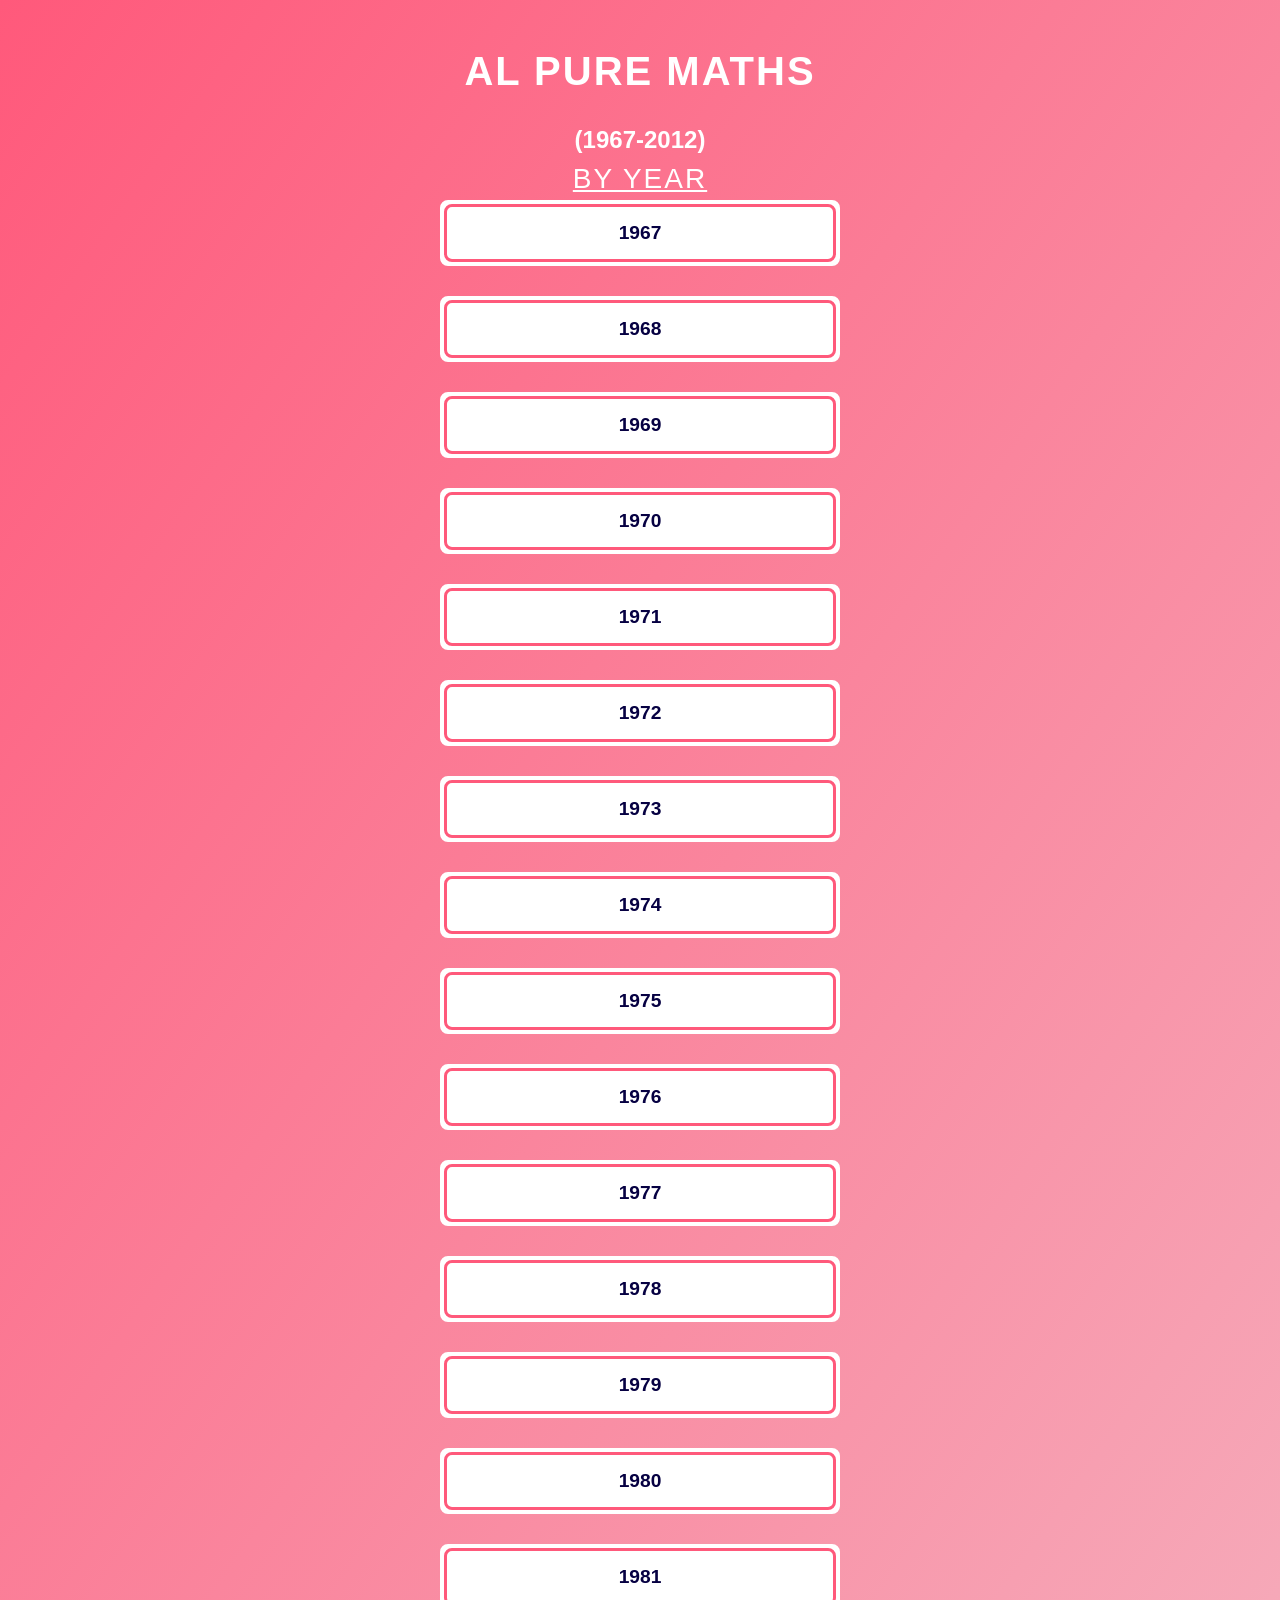
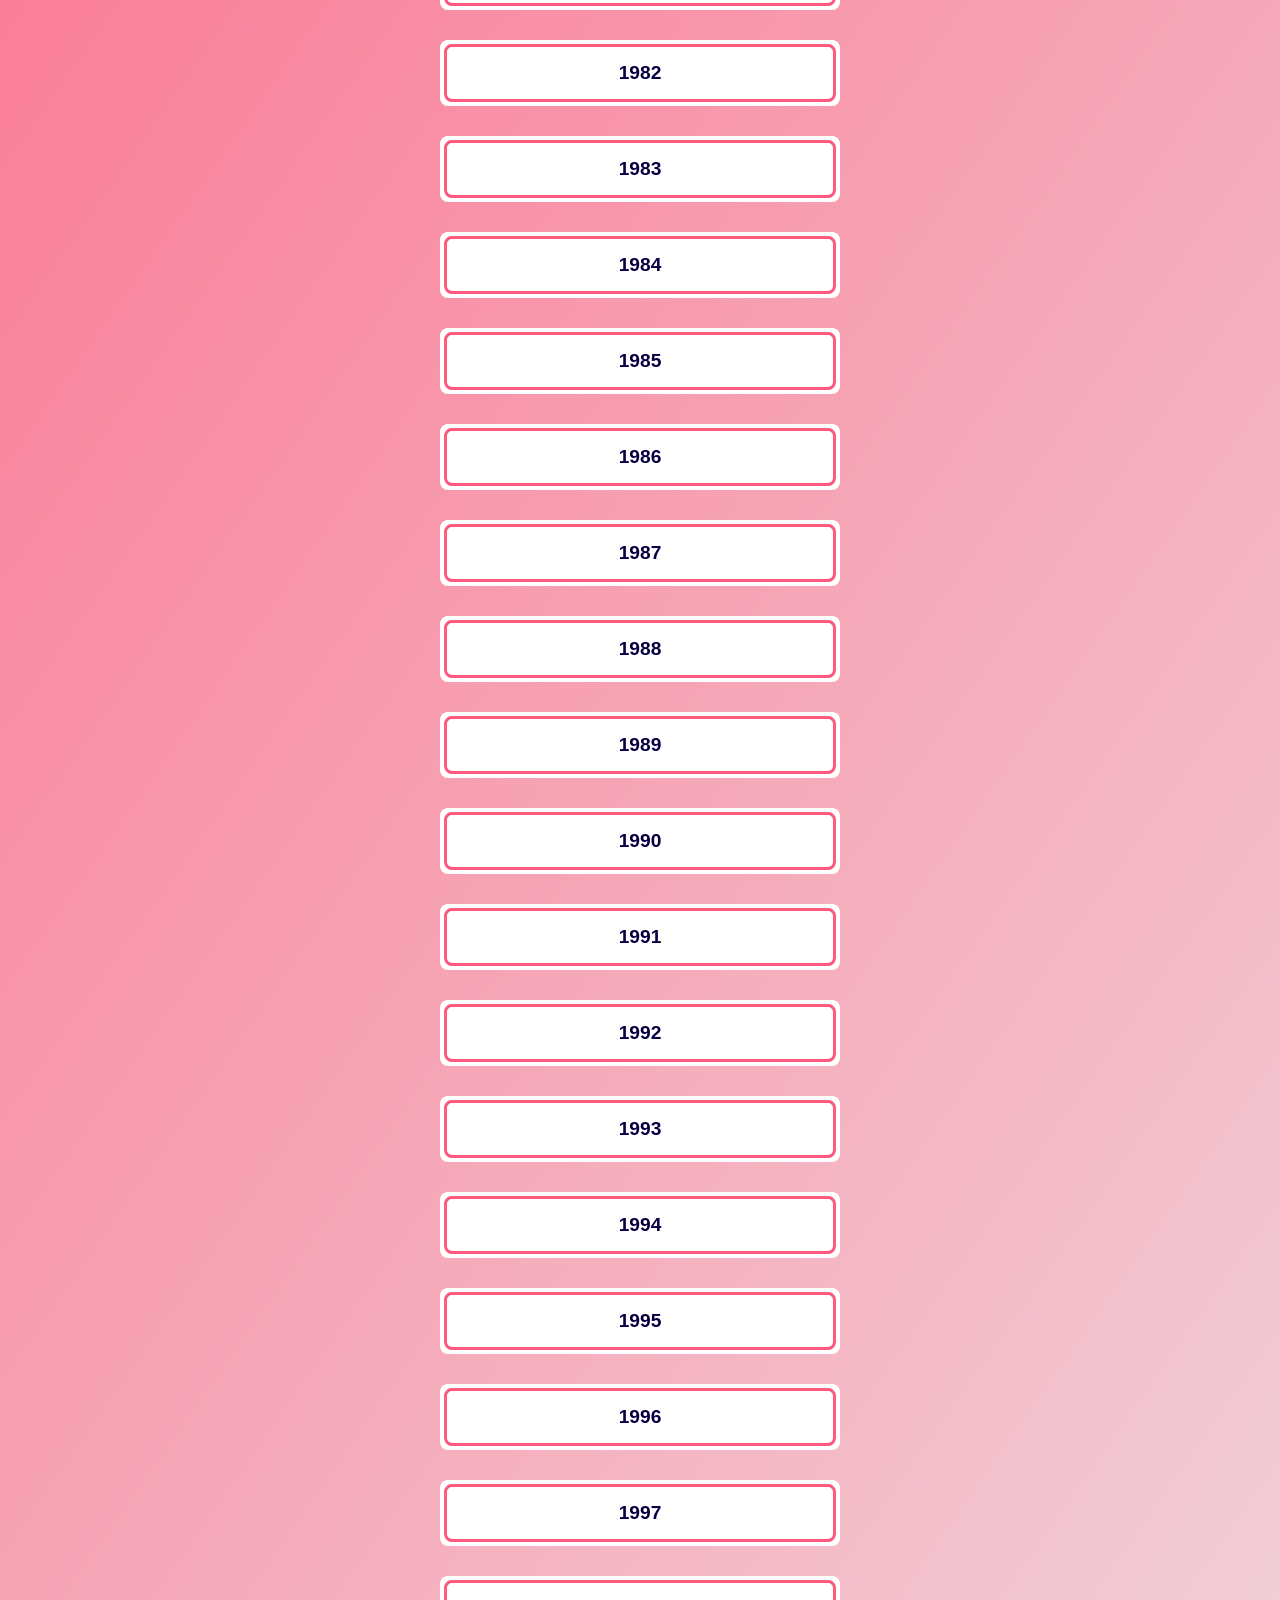
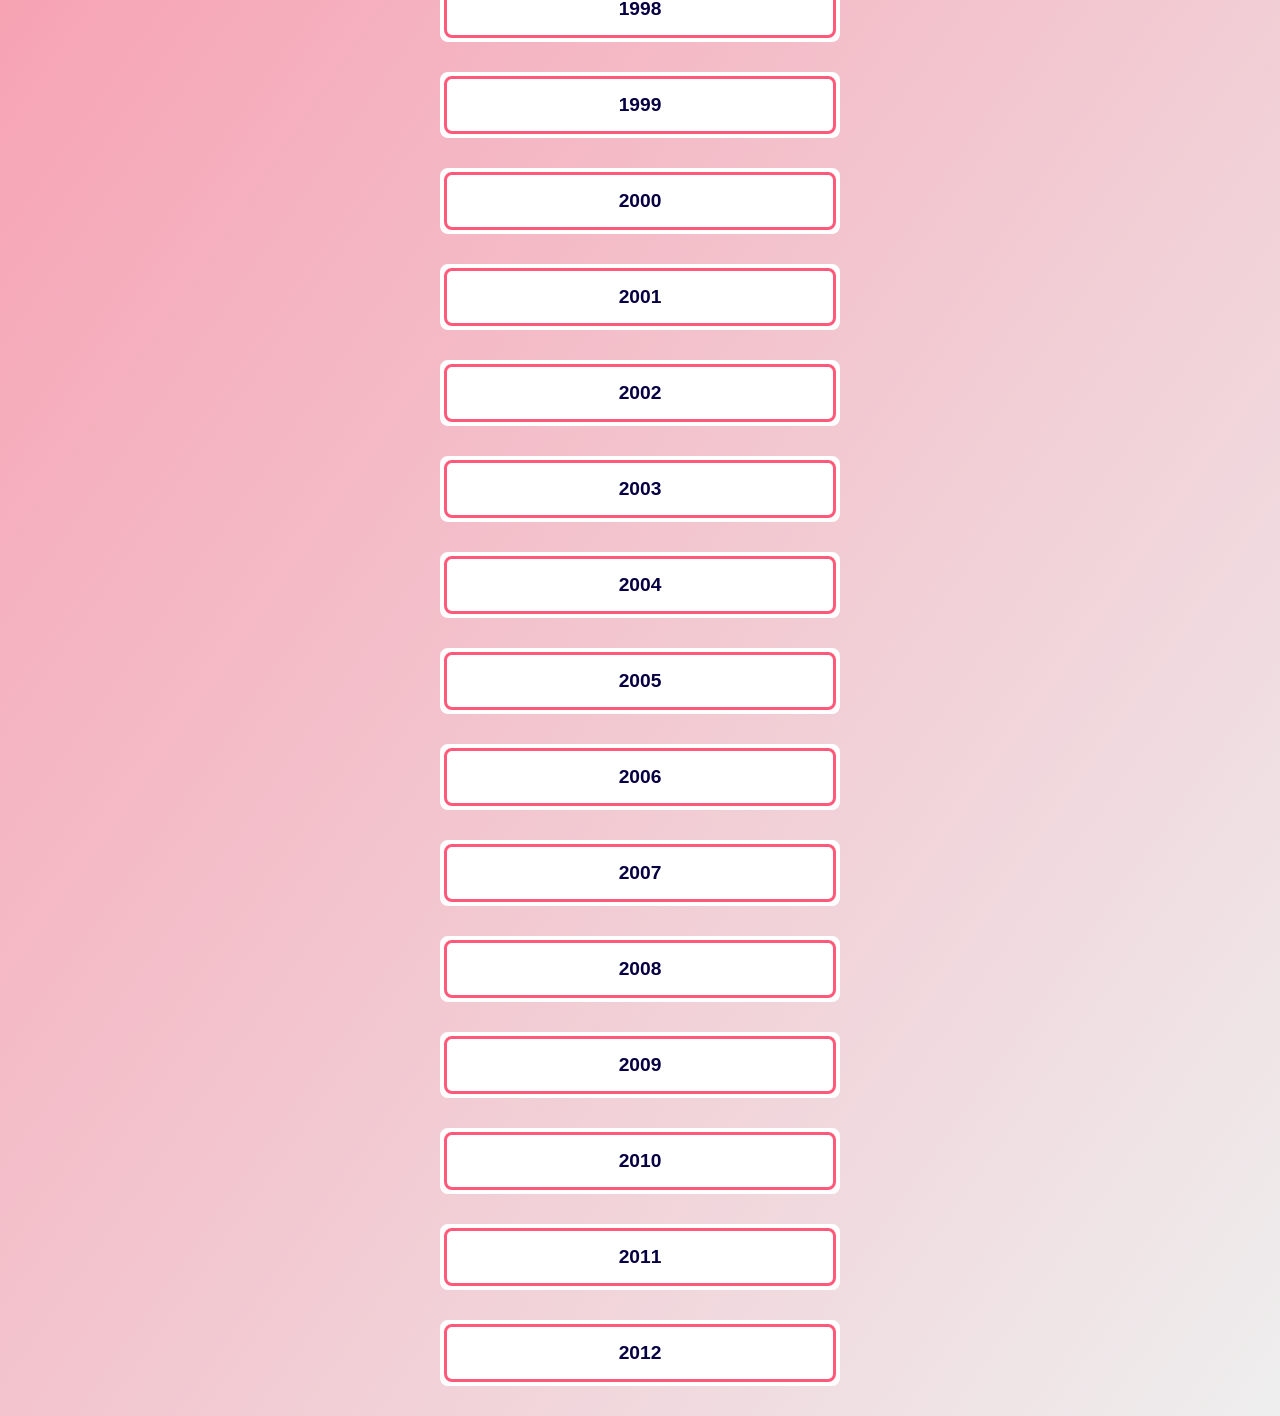
<file: Past paper/AL.html>
<!DOCTYPE html>
<html lang="en">
<head>
    <meta charset="UTF-8">
    <meta http-equiv="X-UA-Compatible" content="IE=edge">
    <meta name="viewport" content="width=device-width, initial-scale=1.0">
    <meta name="robots" content="noindex">
    <meta name="googlebot" content="noindex">
    <link rel="stylesheet" href="../css/style.css">
    <title>AL Pure Maths(1967-2012)</title>
</head>
<body>
    <br>
    <div class="pp">
        <h1>AL Pure Maths</h1>
        <h2>(1967-2012)</h2>
    </div>

    <h3>By year</h3>
    <a class="gallery" href="https://www.dropbox.com/sh/c4t46rgw91yiidz/AABgK5_A-0jjO5BuQwnj4swUa?dl=1" target="_blank">1967</a>
    <a class="gallery" href="https://www.dropbox.com/sh/vixzra0wogyoklh/AAB9hJJ7_vClK5RI5WBA4MFya?dl=1" target="_blank">1968</a>
    <a class="gallery" href="https://www.dropbox.com/sh/ho88s4jcshl5fiu/AAAtJE6hLQmOWZgHTHJCnCX8a?dl=1" target="_blank">1969</a>
    <a class="gallery" href="https://www.dropbox.com/sh/nxsy01rrn4vc66i/AAD3HnY6HSR1MkHPbH7LnQSHa?dl=1" target="_blank">1970</a>
    <a class="gallery" href="https://www.dropbox.com/sh/znlyxs23q09i79j/AAD7ZaSxJSd8pp1EwexD3oMaa?dl=1" target="_blank">1971</a>
    <a class="gallery" href="https://www.dropbox.com/sh/qe2cyufqd4lljn2/AADqbj0E_Ppf4qDOIYY9lGoYa?dl=1" target="_blank">1972</a>
    <a class="gallery" href="https://www.dropbox.com/sh/ka05mze80q9ct15/AACHLBgzd2AcrrBdR4rQlfFGa?dl=1" target="_blank">1973</a>
    <a class="gallery" href="https://www.dropbox.com/sh/jo2lx20umgodj6a/AAD4Ur60KeUpe_4cyuFyPjWFa?dl=1" target="_blank">1974</a>
    <a class="gallery" href="https://www.dropbox.com/sh/66dugvo6jztuvq2/AADV2SnJiFaBuogWpxI9Qopxa?dl=1" target="_blank">1975</a>
    <a class="gallery" href="https://www.dropbox.com/sh/ima0bug4f4q428o/AADrf8mOEF4-uikzE_lE3EN9a?dl=1" target="_blank">1976</a>
    <a class="gallery" href="https://www.dropbox.com/sh/le2ak2oc2r9o0wl/AAA41V05TfcFNQcqrfKyOnaVa?dl=1" target="_blank">1977</a>
    <a class="gallery" href="https://www.dropbox.com/sh/k0ku7yxgf8d4505/AACf-A5WAif_qHQtPt1Z51MNa?dl=1" target="_blank">1978</a>
    <a class="gallery" href="https://www.dropbox.com/sh/2usz5tts0uwsrmt/AAAssJYIocNnhSv-qnxyZHmua?dl=1" target="_blank">1979</a>
    <a class="gallery" href="https://www.dropbox.com/sh/d5zs2q6xefb80p2/AAANgv1rdxgJ81YUv5M79L4Ba?dl=1" target="_blank">1980</a>
    <a class="gallery" href="https://www.dropbox.com/sh/hlcxtky60lujvmm/AACJqMvab4vgRTZNIwuWq49xa?dl=1" target="_blank">1981</a>
    <a class="gallery" href="https://www.dropbox.com/sh/u14ap8o1fkqhjj0/AAAnvzF8EWYD7f4ufe-n-kCSa?dl=1" target="_blank">1982</a>
    <a class="gallery" href="https://www.dropbox.com/sh/aozhqql59xnrudl/AAC7T6VygacQFSucdT4Mo5ZZa?dl=1" target="_blank">1983</a>
    <a class="gallery" href="https://www.dropbox.com/sh/21dvsjqfq0au3cq/AAC0PP-2-G5CWDK23Vj9z0QBa?dl=1" target="_blank">1984</a>
    <a class="gallery" href="https://www.dropbox.com/sh/2tnvejpph00fnl4/AACpWL0xiqRAusf6EAFHUukta?dl=1" target="_blank">1985</a>
    <a class="gallery" href="https://www.dropbox.com/sh/zh9bw7yfz1fl7pw/AACFXYAF94Ittg5QAsObuZ8pa?dl=1" target="_blank">1986</a>
    <a class="gallery" href="https://www.dropbox.com/sh/ngedoq0owj3idub/AADgdkibHeh2cZlBo_82Y6_aa?dl=1" target="_blank">1987</a>
    <a class="gallery" href="https://www.dropbox.com/sh/iy28lescw3o3cab/AAASVVaTyKizAop28QVfTRQia?dl=1" target="_blank">1988</a>
    <a class="gallery" href="https://www.dropbox.com/sh/18f7l1rsxueuas0/AADgxsfFiymbLr49i8SBv-2ta?dl=1" target="_blank">1989</a>
    <a class="gallery" href="https://www.dropbox.com/sh/ah820rb2ymsbsd9/AACgK8NP_Ad0zz0GOl5Jmj7Fa?dl=1" target="_blank">1990</a>
    <a class="gallery" href="https://www.dropbox.com/sh/gxzdx3n9nv5cul7/AACwzjFRwsHko2k0_hVIbVTka?dl=1" target="_blank">1991</a>
    <a class="gallery" href="https://www.dropbox.com/sh/zuoqimye7ojhzmw/AAAQ3Yt7P8oZTnRxyxPH2Fzza?dl=1" target="_blank">1992</a>
    <a class="gallery" href="https://www.dropbox.com/sh/27jhfwfpngrv130/AAD-5vyV2Xa0-7rPAnAkz6u3a?dl=1" target="_blank">1993</a>
    <a class="gallery" href="https://www.dropbox.com/sh/1lijjrjre89k49u/AAD6lqLHaiDoVYeK_FglA5eRa?dl=1" target="_blank">1994</a>
    <a class="gallery" href="https://www.dropbox.com/sh/lsthzaj68elksxh/AAB-zOxdLdjeyCIC4CEk-ciTa?dl=1" target="_blank">1995</a>
    <a class="gallery" href="https://www.dropbox.com/sh/rx78uqvrktwweb1/AAAKqTMYxBagH7vDS-h9OCi7a?dl=1" target="_blank">1996</a>
    <a class="gallery" href="https://www.dropbox.com/sh/lo8l8zy25qj934c/AACi7DCYJ462APG2Wl3joFOIa?dl=1" target="_blank">1997</a>
    <a class="gallery" href="https://www.dropbox.com/sh/a80fb44a91nakic/AAArdGSvGtQmzm6h82glHCnwa?dl=1" target="_blank">1998</a>
    <a class="gallery" href="https://www.dropbox.com/sh/6jhi6vpbvja1kxi/AABLqjM901N2SyG1-Z04qsyda?dl=1" target="_blank">1999</a>
    <a class="gallery" href="https://www.dropbox.com/sh/siv8nditvi26tke/AADnxynR0agD9XPflQtYbanXa?dl=1" target="_blank">2000</a>
    <a class="gallery" href="https://www.dropbox.com/sh/l68izp11j5kjan5/AAB9REDcBfIag1RQZRcQh4Foa?dl=1" target="_blank">2001</a>
    <a class="gallery" href="https://www.dropbox.com/sh/our1xdptus3a2vr/AADOwDXrq4f2wgIeYkJfaZjza?dl=1" target="_blank">2002</a>
    <a class="gallery" href="https://www.dropbox.com/sh/wfa989m2vlcdmy0/AAD17m6DoHMLUy_Wv87CyRYya?dl=1" target="_blank">2003</a>
    <a class="gallery" href="https://www.dropbox.com/sh/noyof2txojrlxxv/AAAWiHfsGCYpEY3vq1CV-x0da?dl=1" target="_blank">2004</a>
    <a class="gallery" href="https://www.dropbox.com/sh/kegg0gd7rzalofk/AACYi1mmrg9H3sSi4kjNbKKSa?dl=1" target="_blank">2005</a>
    <a class="gallery" href="https://www.dropbox.com/sh/mkxm1wdlulrqhu6/AABzr1aWm8wXVQPK0RKz6FRCa?dl=1" target="_blank">2006</a>
    <a class="gallery" href="https://www.dropbox.com/sh/9qhe8mkhbk8ciy6/AAAQGXHPmfxgvDv-lHvrQliDa?dl=1" target="_blank">2007</a>
    <a class="gallery" href="https://www.dropbox.com/sh/6i4eujpp3v2b5jf/AABSICumeIOCjtPQLVUuIZ7na?dl=1" target="_blank">2008</a>
    <a class="gallery" href="https://www.dropbox.com/sh/4s8kleh5bmnuoj3/AACK4YnwsjTsOCi5PYFqp9g7a?dl=1" target="_blank">2009</a>
    <a class="gallery" href="https://www.dropbox.com/sh/n7oj4o9ev4jytfw/AADkfn4lI3tWbHMaQ0UAiBMBa?dl=1" target="_blank">2010</a>
    <a class="gallery" href="https://www.dropbox.com/sh/4aunfr2c0dptn7g/AAD3-LniCjLCoGHedxTdumY-a?dl=1" target="_blank">2011</a>
    <a class="gallery" href="https://www.dropbox.com/sh/b3ndvji8xi1q0fq/AABXWdcDFnby6nM0ttXftOnra?dl=1" target="_blank">2012</a>
  
</body>
</html>
</file>
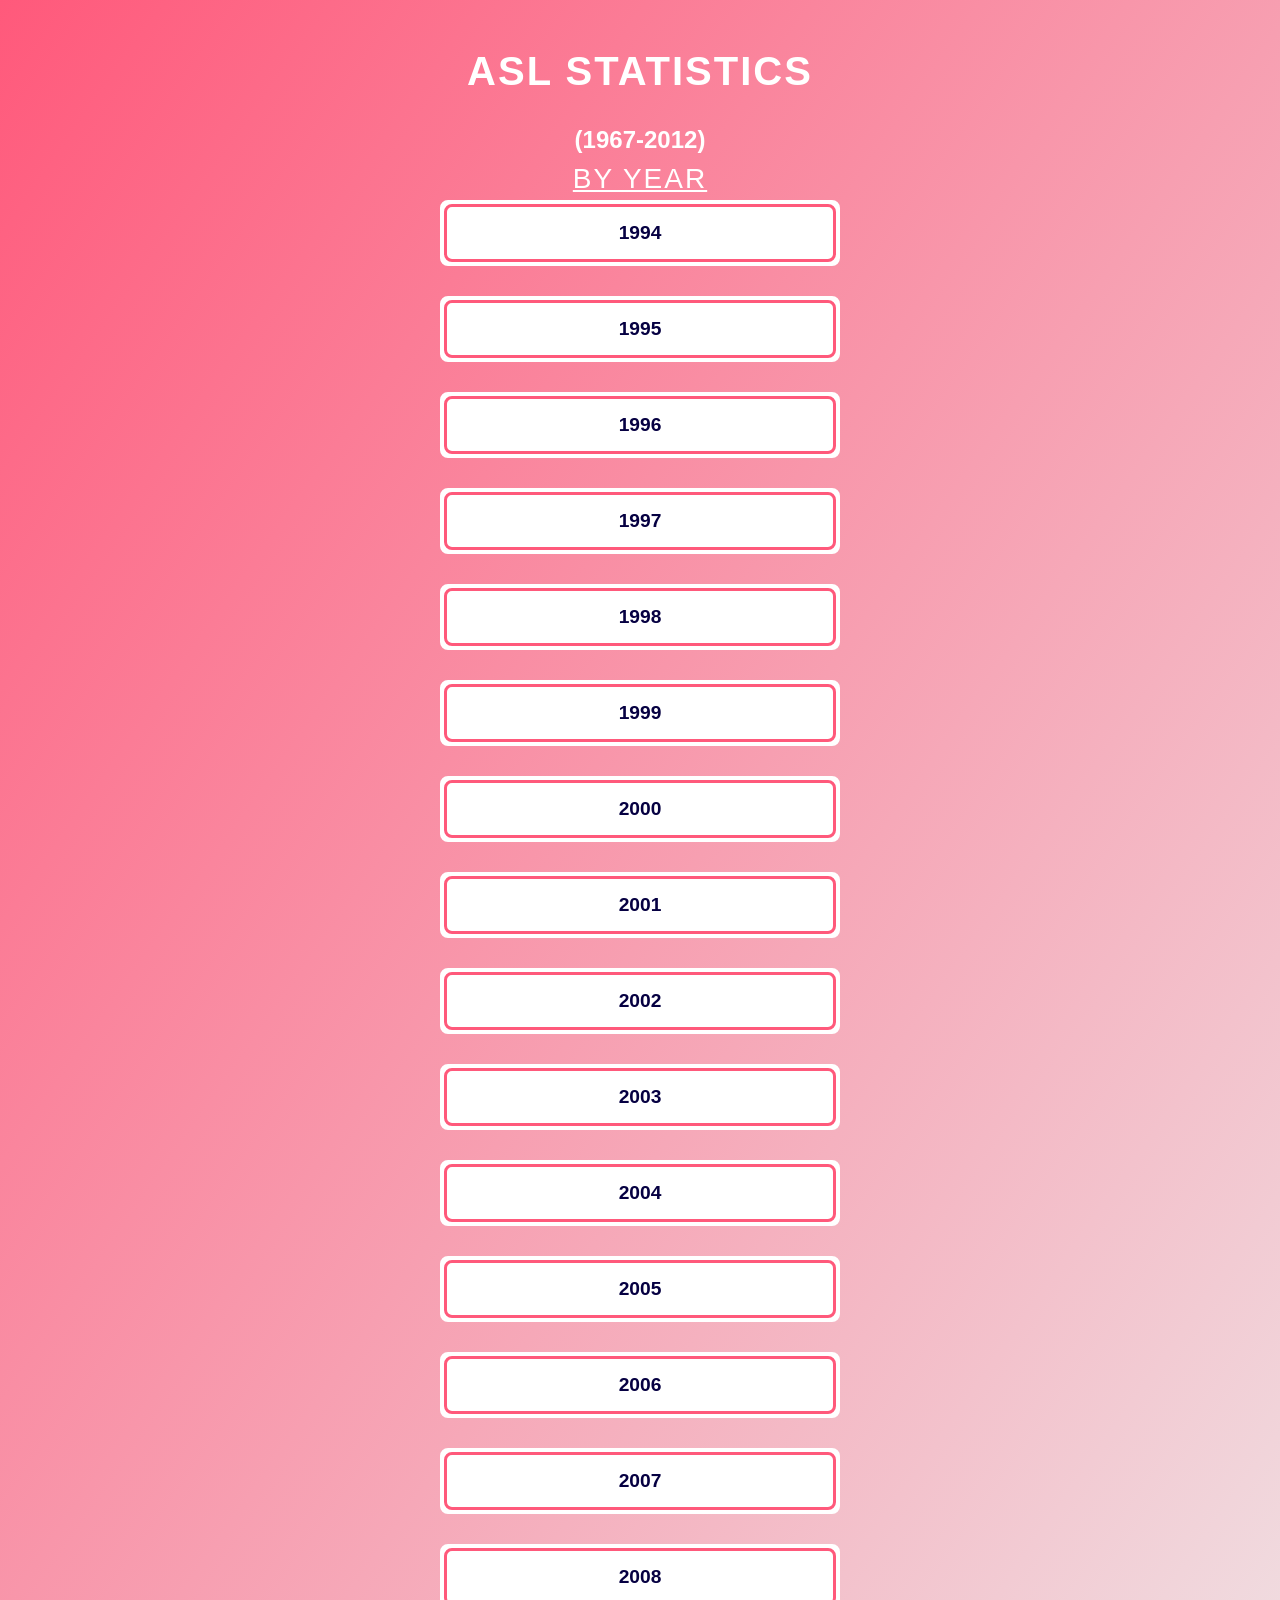
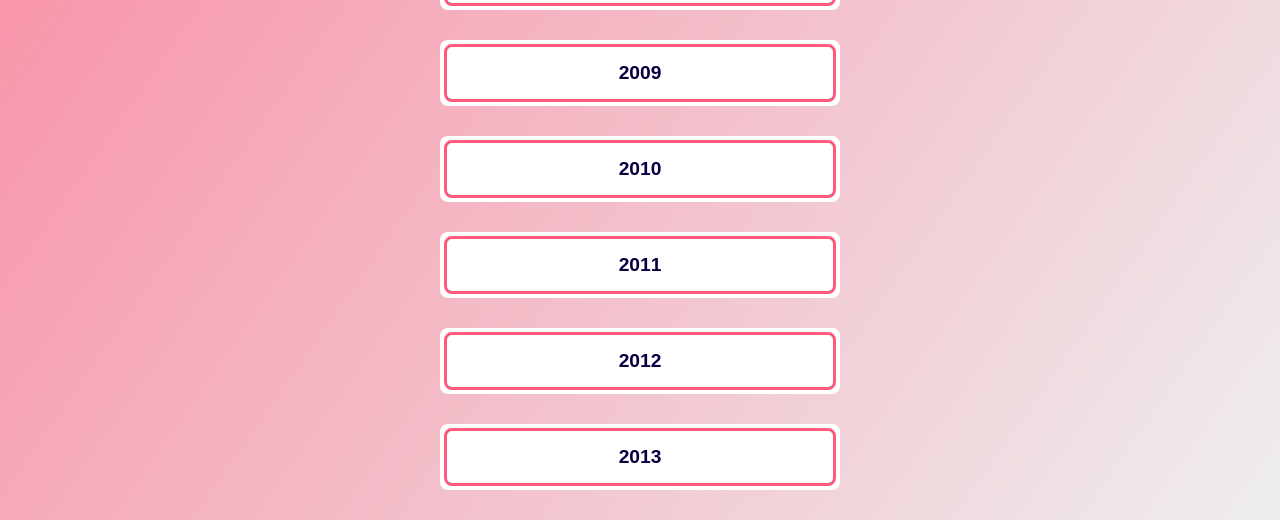
<file: Past paper/ASL.html>
<!DOCTYPE html>
<html lang="en">
<head>
    <meta charset="UTF-8">
    <meta http-equiv="X-UA-Compatible" content="IE=edge">
    <meta name="viewport" content="width=device-width, initial-scale=1.0">
    <meta name="robots" content="noindex">
    <meta name="googlebot" content="noindex">
    <link rel="stylesheet" href="../css/style.css">
    <title>ASL Statistics(1967-2012)</title>
</head>
<body>
    <br>
    <div class="pp">
        <h1>ASL Statistics</h1>
        <h2>(1967-2012)</h2>
    </div>

    <h3>By year</h3>
    <a class="gallery" href="" target="_blank">1994</a>
    <a class="gallery" href="" target="_blank">1995</a>
    <a class="gallery" href="" target="_blank">1996</a>
    <a class="gallery" href="" target="_blank">1997</a>
    <a class="gallery" href="" target="_blank">1998</a>
    <a class="gallery" href="" target="_blank">1999</a>
    <a class="gallery" href="" target="_blank">2000</a>
    <a class="gallery" href="" target="_blank">2001</a>
    <a class="gallery" href="" target="_blank">2002</a>
    <a class="gallery" href="" target="_blank">2003</a>
    <a class="gallery" href="" target="_blank">2004</a>
    <a class="gallery" href="" target="_blank">2005</a>
    <a class="gallery" href="" target="_blank">2006</a>
    <a class="gallery" href="" target="_blank">2007</a>
    <a class="gallery" href="" target="_blank">2008</a>
    <a class="gallery" href="" target="_blank">2009</a>
    <a class="gallery" href="" target="_blank">2010</a>
    <a class="gallery" href="" target="_blank">2011</a>
    <a class="gallery" href="" target="_blank">2012</a>
    <a class="gallery" href="" target="_blank">2013</a>

    
</body>
</html>
</file>
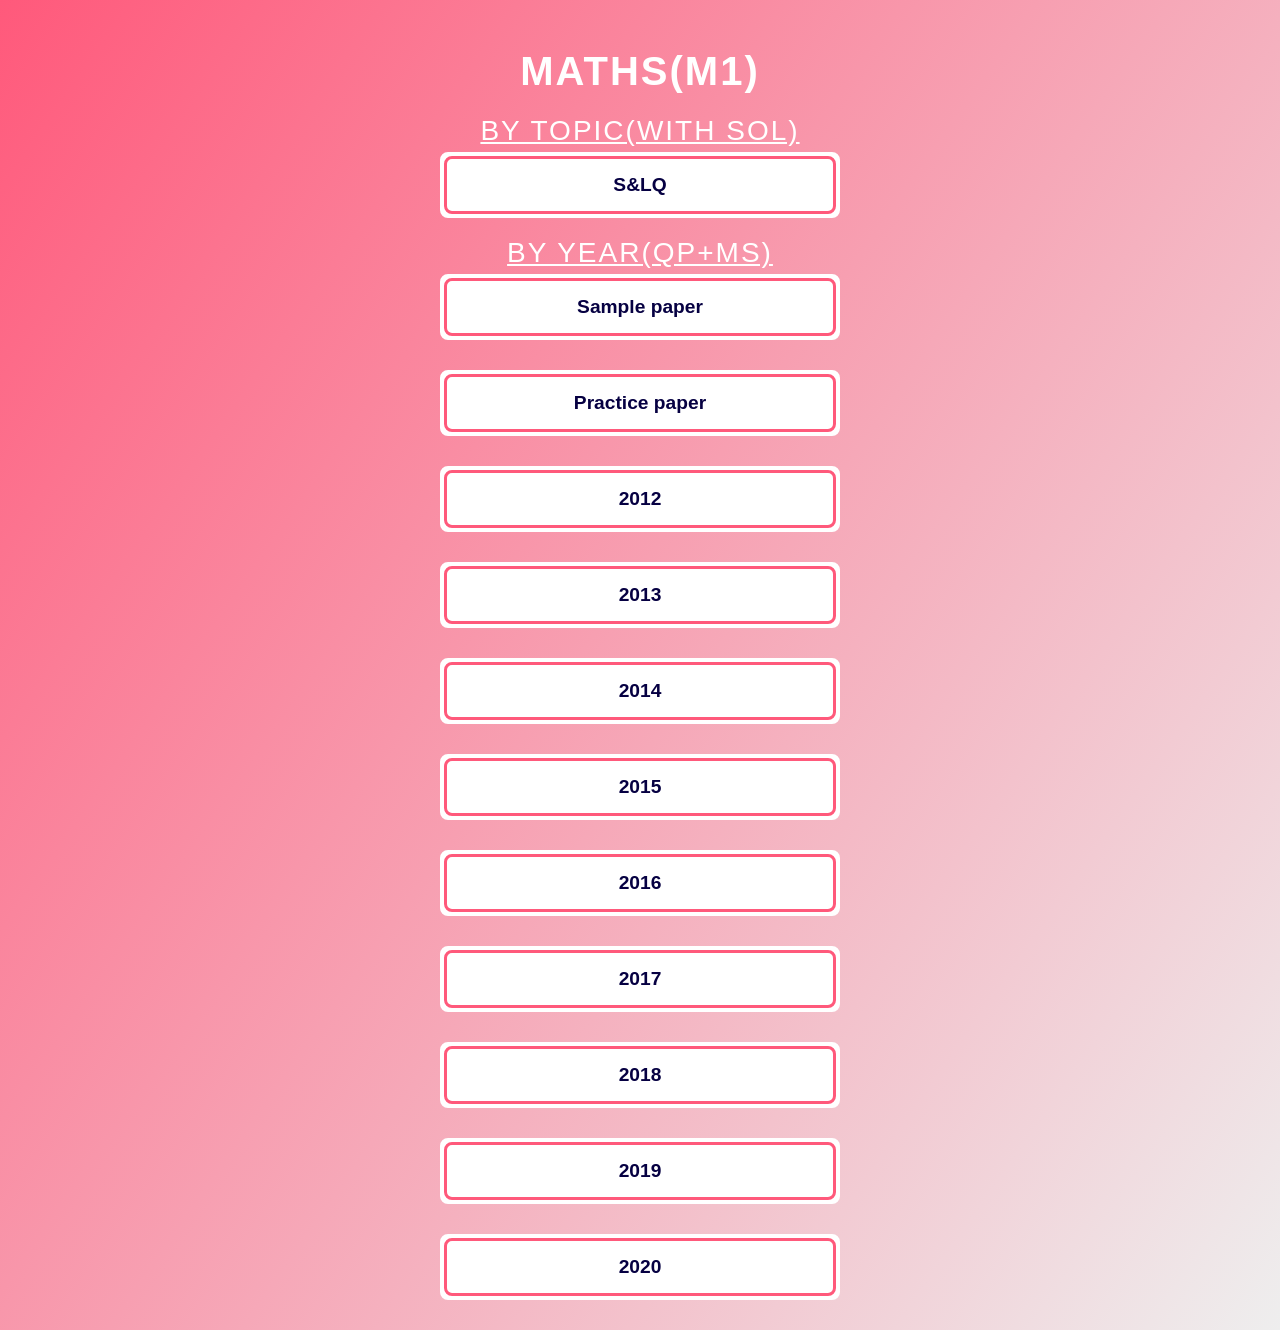
<file: Past paper/M1.html>
<!DOCTYPE html>
<html lang="en">
<head>
    <meta charset="UTF-8">
    <meta http-equiv="X-UA-Compatible" content="IE=edge">
    <meta name="viewport" content="width=device-width, initial-scale=1.0">
    <meta name="robots" content="noindex">
    <meta name="googlebot" content="noindex">
    <link rel="stylesheet" href="../css/style.css">
    <title>Maths(M1)</title>
</head>
<body>
    <br>
    <div class="pp">
        <h1>Maths(M1)</h1>
    </div>
    
    <h3>By topic(with Sol)</h3>
    <a class="gallery" href="" target="_blank">S&LQ</a>

    <h3>By year(QP+MS)</h3>
    <a class="gallery" href="https://www.dropbox.com/sh/tv76gw1wp0iunsu/AACDx7JhQcgG_SQwHuzvSOBLa?dl=1" target="_blank">Sample paper</a>
    <a class="gallery" href="https://www.dropbox.com/sh/1nbbwz9k89vym6w/AACfciqGOhcmzQolcz697IlDa?dl=1" target="_blank">Practice paper</a>
    <a class="gallery" href="https://www.dropbox.com/sh/lmrocw325d8pfxp/AACVP4FnjrUdxuq5ubdZl3Kda?dl=1" target="_blank">2012</a>
    <a class="gallery" href="https://www.dropbox.com/sh/n8vnl8xafii7fxr/AADHwToD8kkplhn9hZNlWp_9a?dl=1" target="_blank">2013</a>
    <a class="gallery" href="https://www.dropbox.com/sh/1z53muvpdofo52x/AAC0eFrJU-IH6I3opymkrZGWa?dl=1" target="_blank">2014</a>
    <a class="gallery" href="https://www.dropbox.com/sh/d77r19x9ub7d9wl/AAD2O-yp0uRlqE5_lXGVAJvNa?dl=1" target="_blank">2015</a>
    <a class="gallery" href="https://www.dropbox.com/sh/blh5lj70gso0rf3/AACssd-O6twcRV4Tm06mbmd8a?dl=1" target="_blank">2016</a>
    <a class="gallery" href="https://www.dropbox.com/sh/y67h5g60itnmifi/AACRdspJZy4wX0Y-azcUFVAea?dl=1" target="_blank">2017</a>
    <a class="gallery" href="https://www.dropbox.com/sh/p07ye7yt5ujfja6/AABtbvIigpiPnNgGBrVKu5ooa?dl=1" target="_blank">2018</a>
    <a class="gallery" href="https://www.dropbox.com/sh/63rszp74fkq7vcw/AAABlhjQY4vBP_p2TVe4b4TMa?dl=1" target="_blank">2019</a>
    <a class="gallery" href="https://www.dropbox.com/sh/xkcq9ky9f2d4w1x/AABBWzO22u7kmN_Atj4Rbp3Ba?dl=1" target="_blank">2020</a>

</body>
</html>
</file>
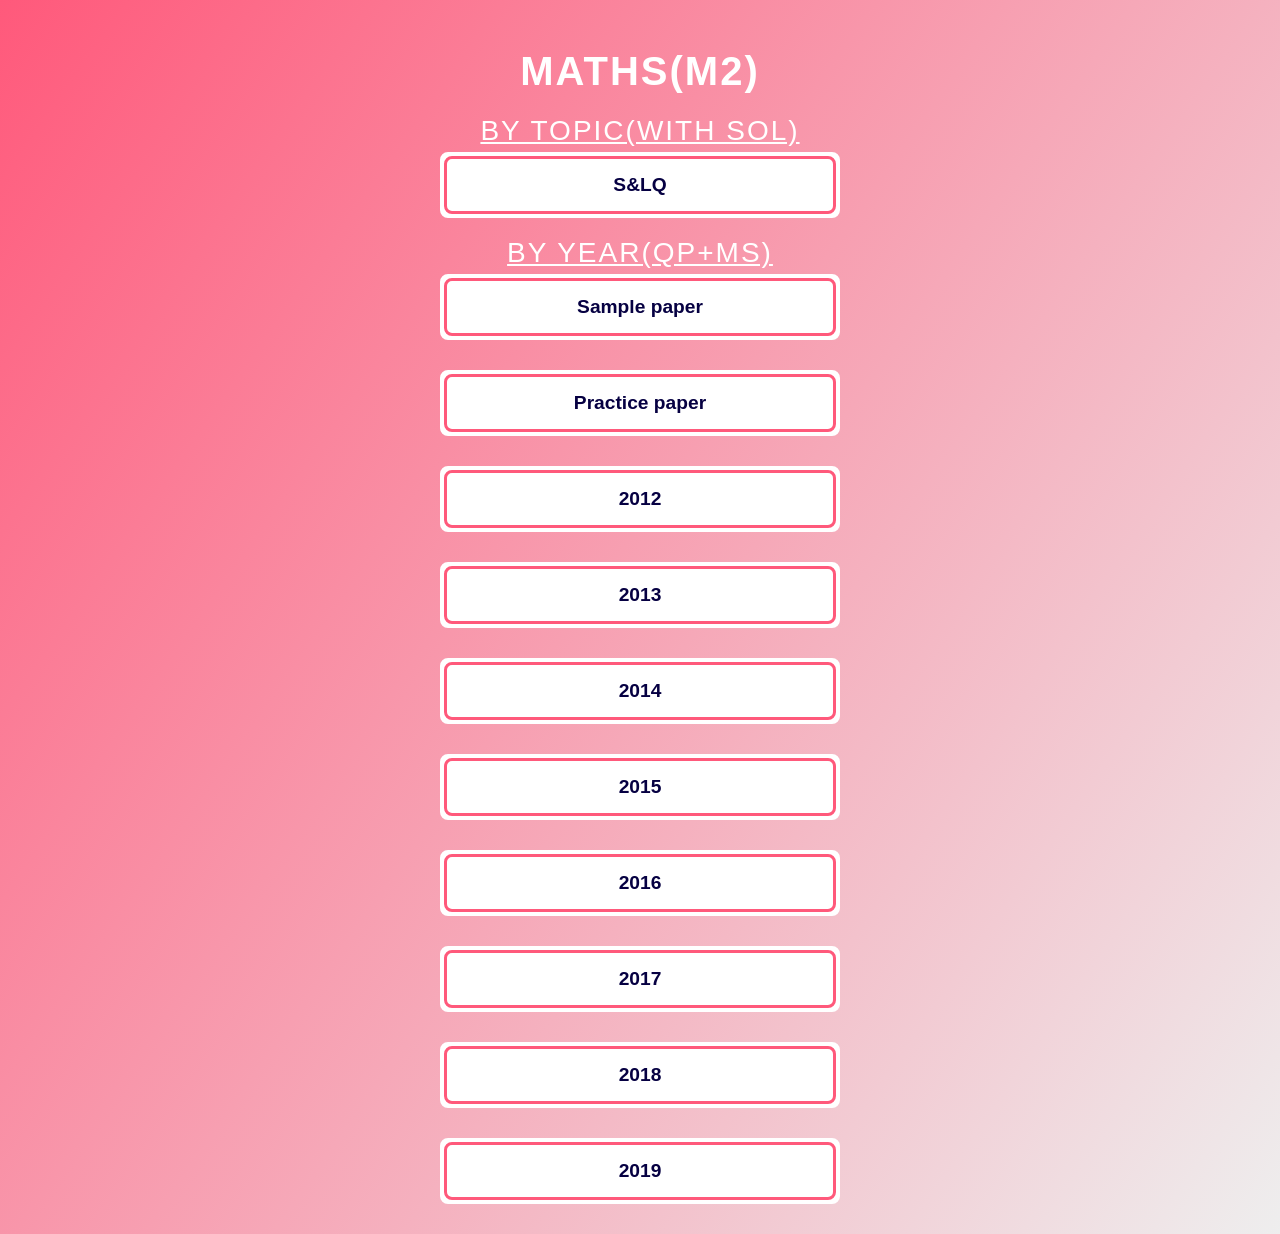
<file: Past paper/M2.html>
<!DOCTYPE html>
<html lang="en">
<head>
    <meta charset="UTF-8">
    <meta http-equiv="X-UA-Compatible" content="IE=edge">
    <meta name="viewport" content="width=device-width, initial-scale=1.0">
    <meta name="robots" content="noindex">
    <meta name="googlebot" content="noindex">
    <link rel="stylesheet" href="../css/style.css">
    <title>Maths(M2)</title>
</head>
<body>
    <br>
    <div class="pp">
        <h1>Maths(M2)</h1>
    </div>
    
    <h3>By topic(with Sol)</h3>
    <a class="gallery" href="" target="_blank">S&LQ</a>

    <h3>By year(QP+MS)</h3>
    <a class="gallery" href="https://www.dropbox.com/sh/7gfoxotuf8u50jw/AAB4su25UgD574ppzz6Do-v-a?dl=1" target="_blank">Sample paper</a>
    <a class="gallery" href="https://www.dropbox.com/sh/yfgshdvo25lw928/AAAc1sBmESjn0l34HLuKxUGNa?dl=1" target="_blank">Practice paper</a>
    <a class="gallery" href="https://www.dropbox.com/sh/7msxhttrswpdqxw/AADyPg4zZHmLJDafZc3Qyeb5a?dl=1" target="_blank">2012</a>
    <a class="gallery" href="https://www.dropbox.com/sh/ijfnr1lrtfttkpb/AAC6_n8HmNKrfcxdLJyw65OKa?dl=1" target="_blank">2013</a>
    <a class="gallery" href="https://www.dropbox.com/sh/bc8cuqhrhh3u5iw/AACicLrnYCx_anTARAhmSgL3a?dl=1" target="_blank">2014</a>
    <a class="gallery" href="https://www.dropbox.com/sh/dqm9yaud3v7yew6/AACOc9g1Z-coCGlvpGhkndYMa?dl=1" target="_blank">2015</a>
    <a class="gallery" href="https://www.dropbox.com/sh/nz80moqq1d7vyd5/AABCb0McCzmsnC87ilVNzc45a?dl=1" target="_blank">2016</a>
    <a class="gallery" href="https://www.dropbox.com/sh/wa5bfhew30ve1k7/AACKSizps7Nk2O5zwkXnbe_pa?dl=1" target="_blank">2017</a>
    <a class="gallery" href="https://www.dropbox.com/sh/ig478cimrgu0q2z/AACeXTrTF_eP7sR481O6JT8ra?dl=1" target="_blank">2018</a>
    <a class="gallery" href="https://www.dropbox.com/sh/cix04ywpnwtgnqt/AADZU8kvFftRpua4J8OZ50QDa?dl=1" target="_blank">2019</a>

</body>
</html>
</file>
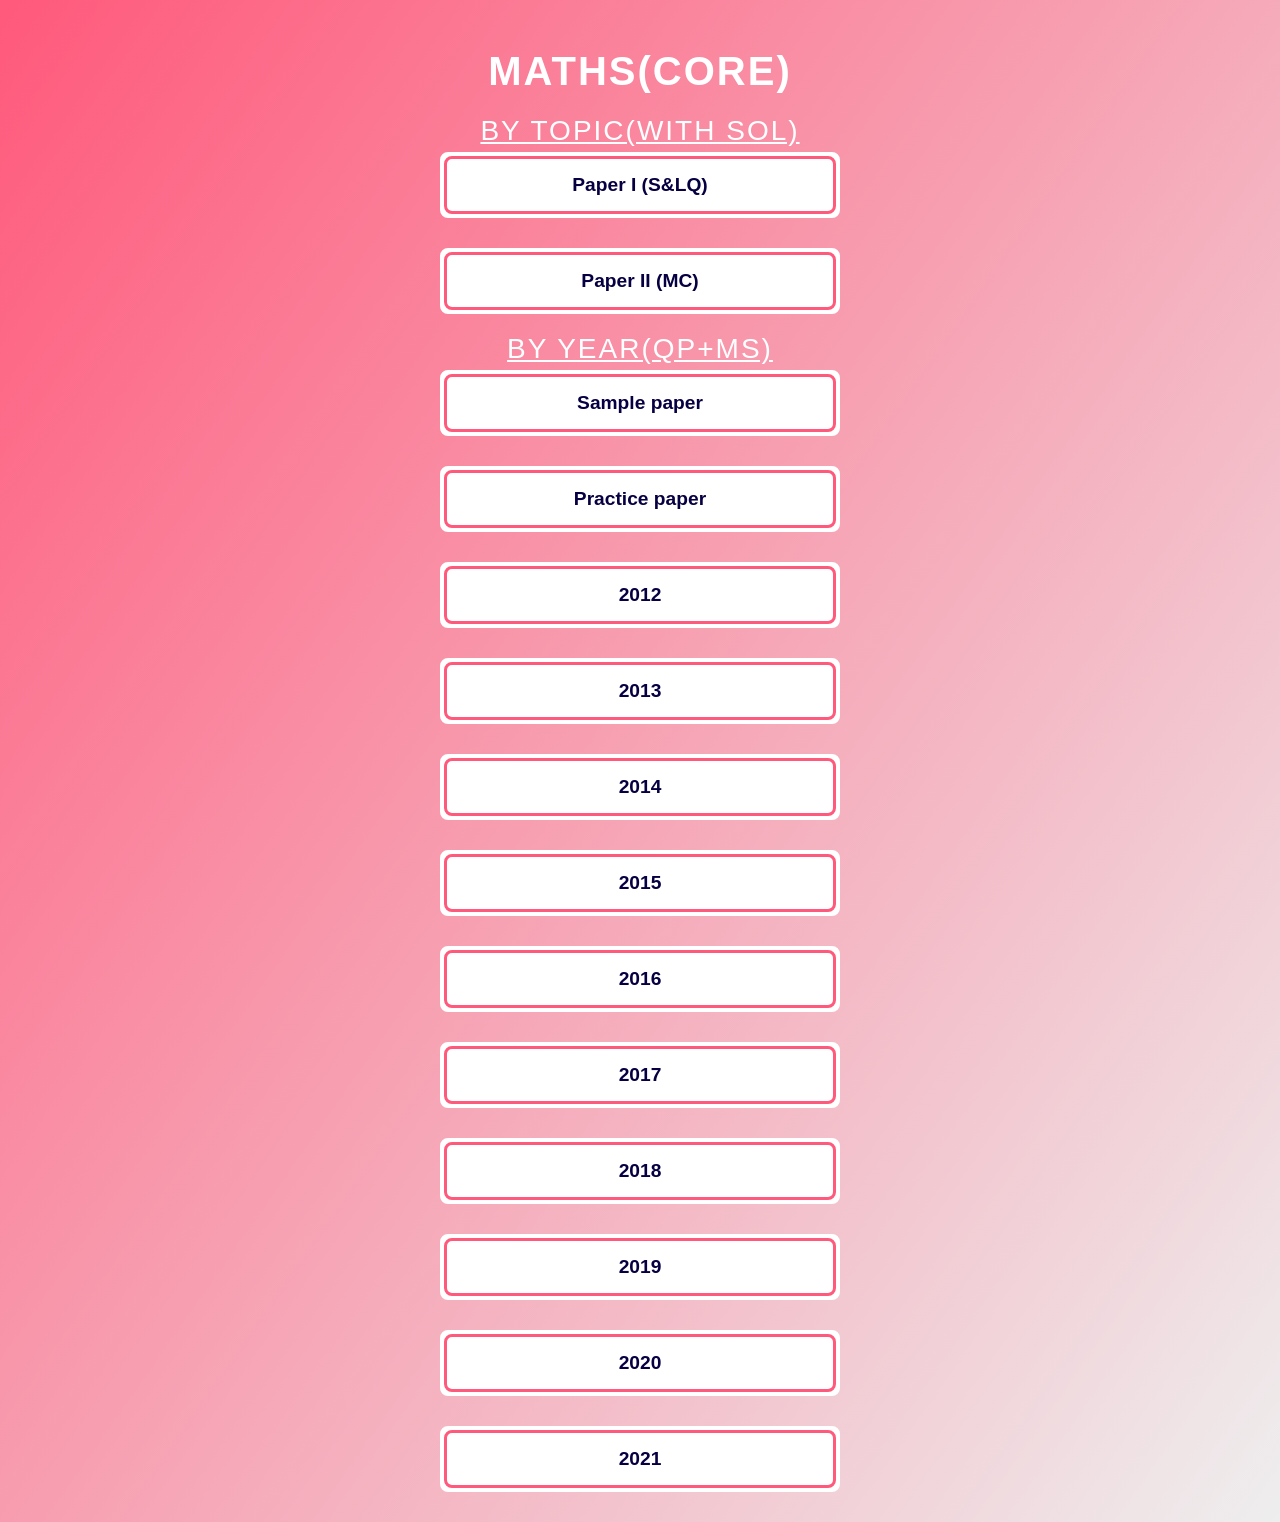
<file: Past paper/Maths_core.html>
<!DOCTYPE html>
<html lang="en">
<head>
    <meta charset="UTF-8">
    <meta http-equiv="X-UA-Compatible" content="IE=edge">
    <meta name="viewport" content="width=device-width, initial-scale=1.0">
    <meta name="robots" content="noindex">
    <meta name="googlebot" content="noindex">
    <link rel="stylesheet" href="../css/style.css">
    <title>Maths core</title>
</head>
<body>
    <br>
    <div class="pp">
        <h1>Maths(core)</h1>
    </div>

    <h3>By topic(with Sol)</h3>
    <a class="gallery" href="https://www.dropbox.com/s/gucf5z19uec819g/Maths%201.pdf?dl=1" target="_blank">Paper I (S&LQ)</a>
    <a class="gallery" href="https://www.dropbox.com/s/g7i2skvr4hc02ji/Math%202.pdf?dl=1" target="_blank">Paper II (MC)</a>

    <h3>By year(QP+MS)</h3>
    <a class="gallery" href="https://www.dropbox.com/sh/a5e64vaiwuuf5u3/AABZF5NlOYyV-pLDXMiaTYcBa?dl=1" target="_blank">Sample paper</a>
    <a class="gallery" href="https://www.dropbox.com/sh/w9tbhcrnl6tr0mw/AAAAgs4oCI9txTl_fU8Y7ms4a?dl=1" target="_blank">Practice paper</a>
    <a class="gallery" href="https://www.dropbox.com/sh/93vvwy9h0hrsj06/AACOVD-cyoaTqnHrx1I-psFca?dl=1" target="_blank">2012</a>
    <a class="gallery" href="https://www.dropbox.com/sh/ml4h8my6ik39lnh/AAA2UGKGruxRucE_oI3ewmfoa?dl=1" target="_blank">2013</a>
    <a class="gallery" href="https://www.dropbox.com/sh/4v435l845cbjcdt/AADwDvlenjSPHP-SUWd5uy2Ra?dl=1" target="_blank">2014</a>
    <a class="gallery" href="https://www.dropbox.com/sh/8ou8l54ymbmivt1/AAANEuCKuvneivGJADMydkdaa?dl=1" target="_blank">2015</a>
    <a class="gallery" href="https://www.dropbox.com/sh/6l5jsmwz6mecrf2/AACQ64bwvCNG6IoaNZxFFN_Ha?dl=1" target="_blank">2016</a>
    <a class="gallery" href="https://www.dropbox.com/sh/ry0vc0yx7vxwkiy/AAA3OoKMVu0KszmTr9-l_DNaa?dl=1" target="_blank">2017</a>
    <a class="gallery" href="https://www.dropbox.com/sh/lvnxwtsq59cmdao/AAC5h7d7B_Yuqv9XLdZgMb9ya?dl=1" target="_blank">2018</a>
    <a class="gallery" href="https://www.dropbox.com/sh/oaxmzy9svx1lj17/AADzE8yEr6go0LNxFfhSj80La?dl=1" target="_blank">2019</a>
    <a class="gallery" href="https://www.dropbox.com/sh/9s0tgx41k1ptgl2/AADSnHbmeerGZ0FHAJPK0_bCa?dl=1" target="_blank">2020</a>
    <a class="gallery" href="https://www.dropbox.com/sh/x8z4fizx4ujjasv/AAD6rT6g7GttJLyjULwq7dvXa?dl=1" target="_blank">2021</a>

    
</body>
</html>
</file>
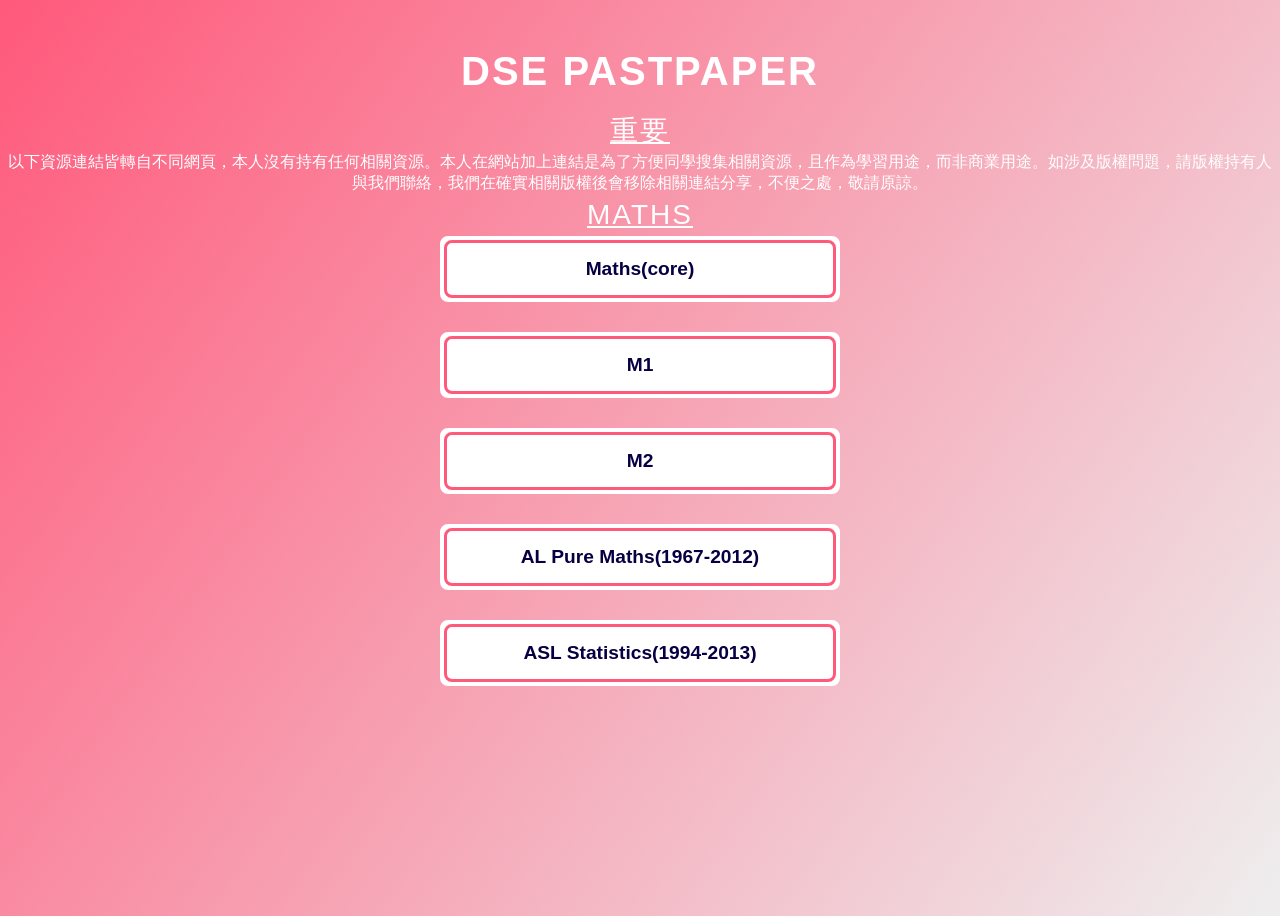
<file: Past paper/pp.html>
<!DOCTYPE html>
<html lang="en">
<head>
    <meta charset="UTF-8">
    <meta http-equiv="X-UA-Compatible" content="IE=edge">
    <meta name="viewport" content="width=device-width, initial-scale=1.0">
    <meta name="robots" content="noindex">
    <meta name="googlebot" content="noindex">
    <link rel="stylesheet" href="../css/style.css">
    <title>Dse pastpaper</title>
</head>
<body>
    <br>
    <div class="pp">
        <h1>Dse Pastpaper</h1>
    </div>
    <h3>重要</h3>
    <div class="pp">
        <p>以下資源連結皆轉自不同網頁，本人沒有持有任何相關資源。本人在網站加上連結是為了方便同學搜集相關資源，且作為學習用途，而非商業用途。如涉及版權問題，請版權持有人與我們聯絡，我們在確實相關版權後會移除相關連結分享，不便之處，敬請原諒。</p>
    </div>
    <h3>Maths</h3>
    <a class="gallery" href="Maths_core.html" >Maths(core)</a>
    <a class="gallery" href="M1.html">M1</a>
    <a class="gallery" href="M2.html">M2</a>
    <a class="gallery" href="AL.html">AL Pure Maths(1967-2012)</a>
    <a class="gallery" href="ASL.html">ASL Statistics(1994-2013)</a>

</body>
</html>
</file>
<file: css/style.css>
html{
    box-sizing:border-box;
    font-size:100%;
}

*,:after,:before{
    box-sizing:inherit;
}

body{
    background-color:#060042;
    background-image:linear-gradient(125deg, #FF597B,#EEEEEE);
    color:#fff;
    min-height:100vh;
    text-align:center;
    font-family:Roboto,sans-serif,"montserrat";
}

a{
    display:block;
    max-width:400px;
    margin:0 auto 20px;
    padding:20px 20px;
    font-size:1.2rem;
    color:#fff;
    border:2px solid #fff;
    text-decoration:none;
    transition:all .2s ease-in-out;
    font-weight:700;
    border-radius: 8px;

}

a.gallery:hover,a:hover{
    background-color:#FF597B;
    color:#fff;
}

a.gallery{
    position:relative;
    background-color:#fff;
    color:#060042;
    margin-top: 0px;
    margin-bottom: 30px;
}

a.gallery:before{
    content:"";
    position:absolute;
    top:2px;left:2px;
    width:calc(100% - 4px);
    height:calc(100% - 4px);
    border:3px solid #FF597B;
    border-radius: 8px;

}

h1{
    font-size:40px;
    text-transform:uppercase;
    font-weight:800;
    letter-spacing:2px;
    line-height: 10px;
    margin-top: 40px;
    margin-bottom: 50px;
    margin-right: 0px;
    margin-left: 0px;
    white-space: nowrap;
}

h3{
    font-size:28px;
    text-transform:uppercase;
    font-weight:400;
    letter-spacing:2px;
    line-height: 10px;
    margin-top: 10px;
    margin-bottom: 16px;
    margin-right: 0px;
    margin-left: 0px;
    text-decoration:underline;
}

.cc p{
    font-family:sans-serif;
    line-height: 10px;
    font-weight: 700;
    font-size: 22px;
    position: absolute;
    bottom: 0;
    left: 50%;
    transform: translateX(-50%);
    text-align: center;
    white-space: nowrap;
}

.channels{
    display:flex;
    max-width:400px;
    margin:0 auto;

}

.channels a{
    flex:1;
    padding:5px 10px;
    margin-right:10px;
    background-color:#FF597B;
    border:none;
}

.channels a:last-child{
    margin-right:0;
}

.channels a:hover{
    text-decoration:underline
}


.c1{
    width: 250px;
    height: 250px;
    border: 3px solid white;
    border-radius: 50%;
    overflow: hidden;
    margin:auto;
    margin-top: 15px;
}

.c1 img{
    width: 100%;
}

::-webkit-scrollbar{
    width:10px;
}

::-webkit-scrollbar-track{
    border-radius: 5px;
    box-shadow: inset 0 0 10px rgba(0, 0, 0, 0.25);
}

::-webkit-scrollbar-thumb{
    border-radius: 5px;
    background-color: #FF597B;
}

::-webkit-scrollbar-thumb:hover{
    background-color: #EEEEEE;
}
</file>
